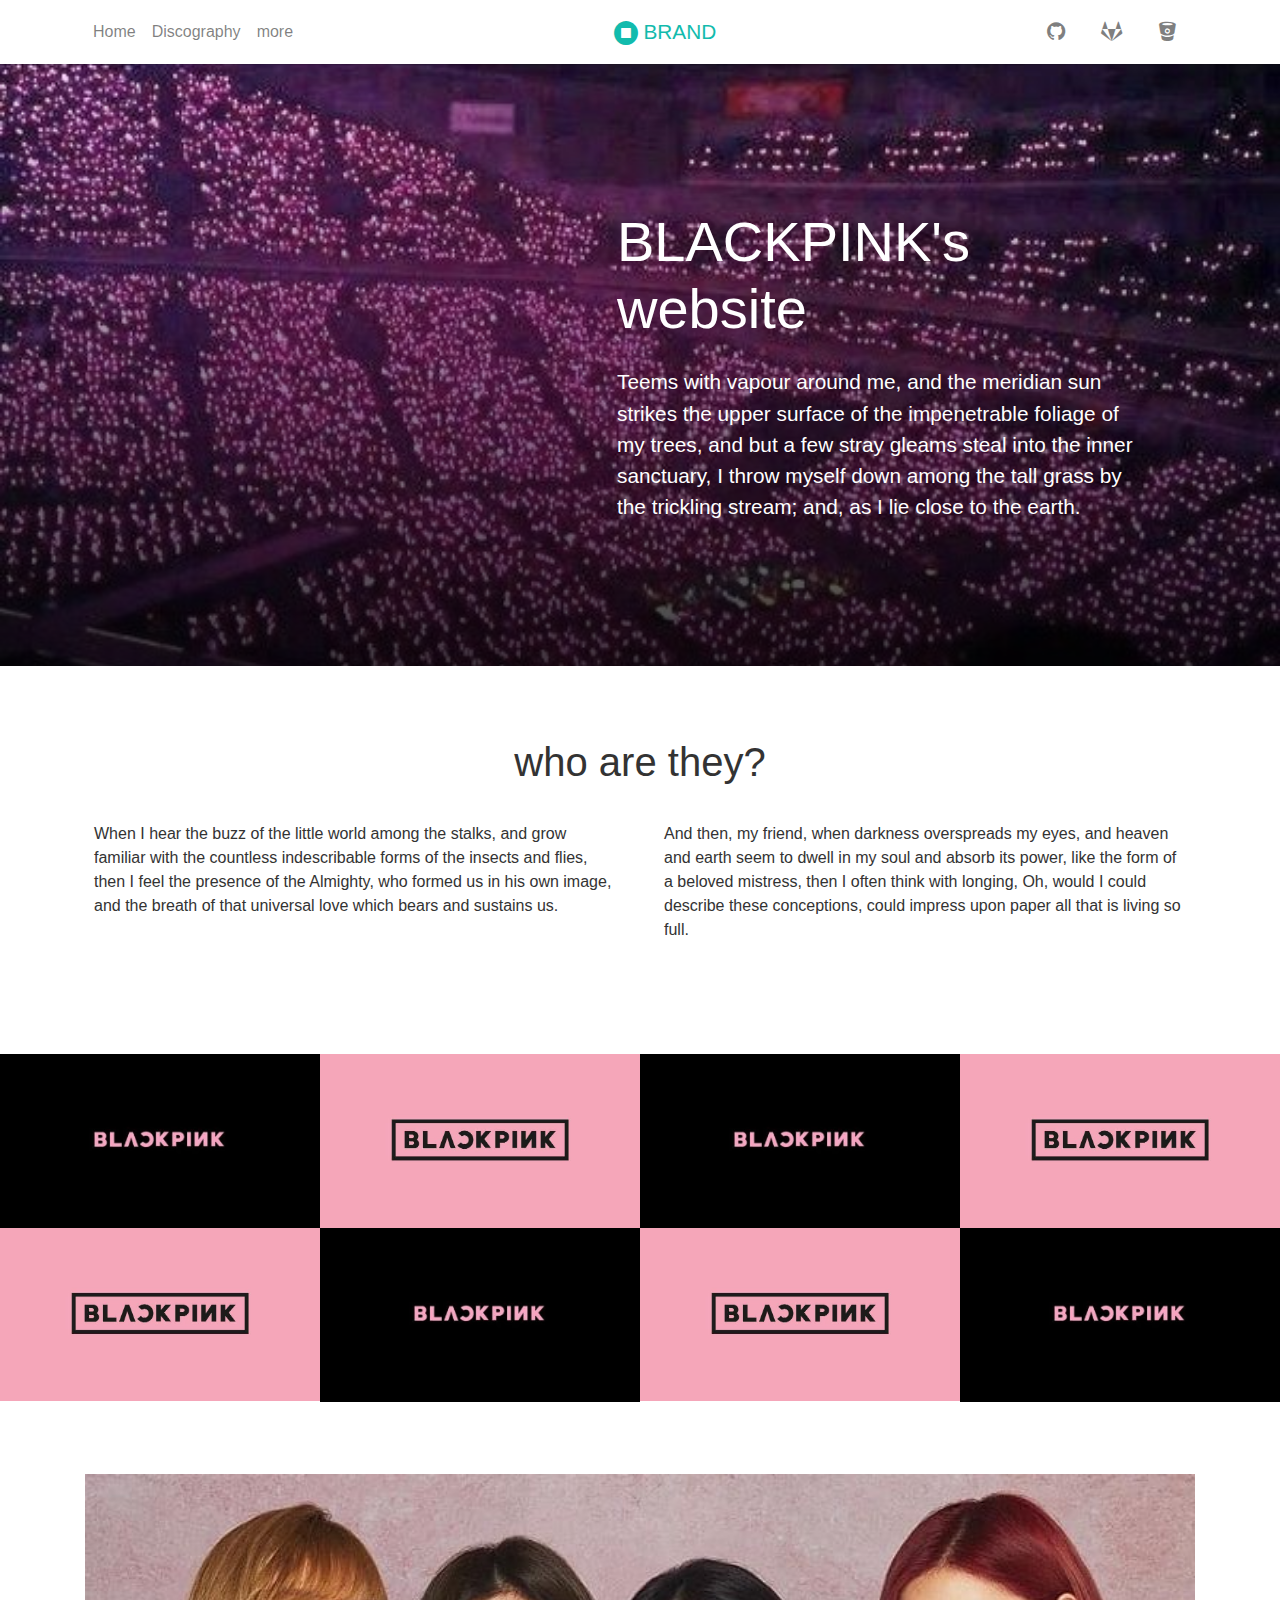
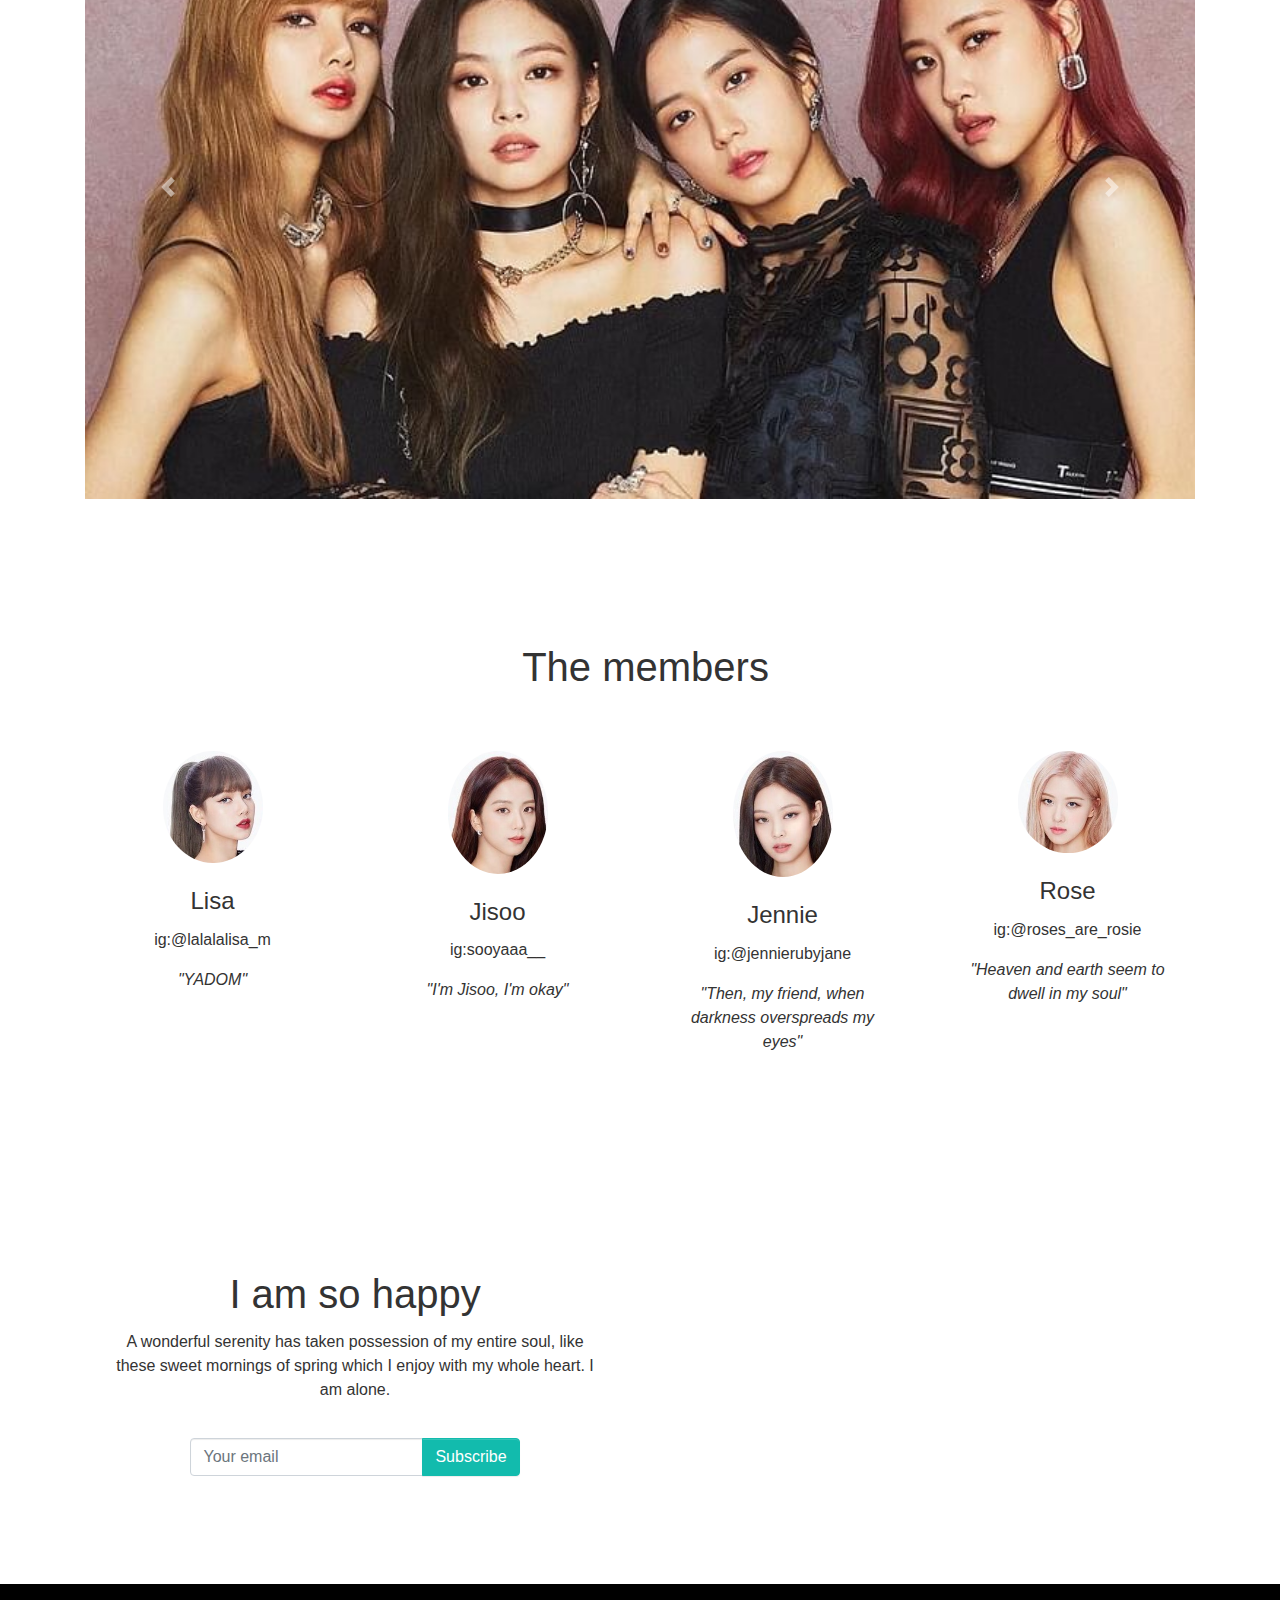
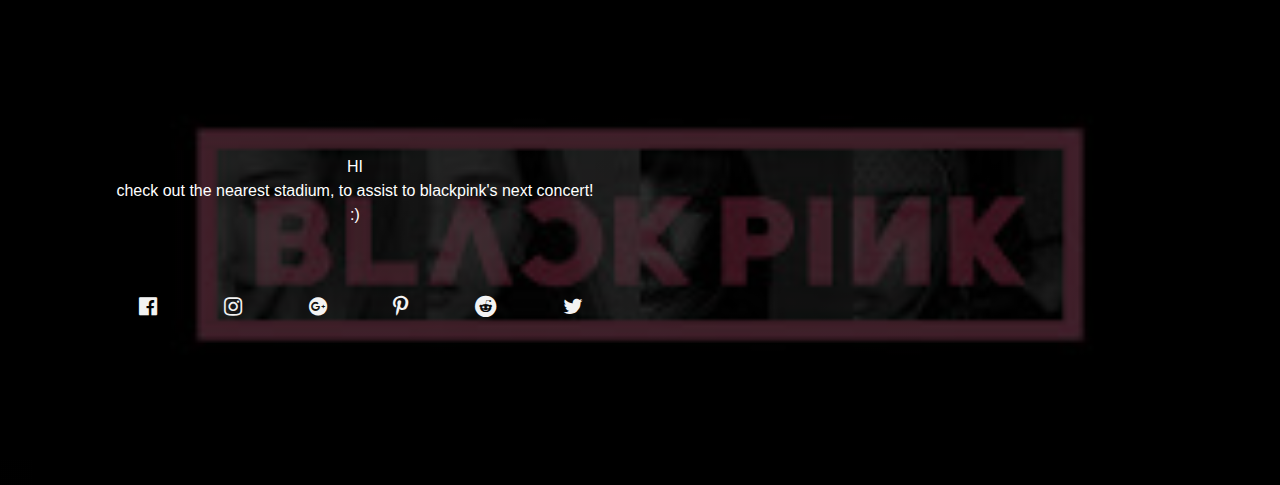
<file: index.html>
<!DOCTYPE html>
<html>

<head>
    <meta charset="utf-8">
    <meta name="viewport" content="width=device-width, initial-scale=1">
    <link rel="stylesheet" href="https://cdnjs.cloudflare.com/ajax/libs/font-awesome/4.7.0/css/font-awesome.min.css"
          type="text/css">
    <link rel="stylesheet" href="css/theme.css" type="text/css">
    <link rel="stylesheet" href="css/style.css">
</head>

<body>
    <nav class="navbar navbar-expand-lg navbar-light">
        <div class="container"> <button class="navbar-toggler navbar-toggler-right border-0 p-0" type="button"
                    data-toggle="collapse" data-target="#navbar8">
                <p class="navbar-brand text-primary mb-0">
                    <i class="fa d-inline fa-lg fa-stop-circle"></i> BLACKPINK </p>
            </button>
            <div class="collapse navbar-collapse" id="navbar8">
                <ul class="navbar-nav mr-auto">
                    <li class="nav-item"> <a class="nav-link" href="#">Home</a> </li>
                    <li class="nav-item"> <a class="nav-link" href="#">Discography</a> </li>
                    <li class="nav-item"> <a class="nav-link" href="#">more</a> </li>
                </ul>
                <p class="text-primary d-none d-md-block lead mb-0"> <i class="fa d-inline fa-lg fa-stop-circle"></i>
                    <b> BRAND</b> </p>
                <ul class="navbar-nav ml-auto">
                    <li class="nav-item mx-1"> <a class="nav-link" href="#">
                            <i class="fa fa-github fa-fw fa-lg"></i>
                        </a> </li>
                    <li class="nav-item mx-1"> <a class="nav-link" href="#">
                            <i class="fa fa-gitlab fa-fw fa-lg"></i>
                        </a> </li>
                    <li class="nav-item mx-1"> <a class="nav-link" href="#">
                            <i class="fa fa-bitbucket fa-fw fa-lg"></i>
                        </a> </li>
                </ul>
            </div>
        </div>
    </nav>
    <div id="header-section" class="py-5 text-white">
        <div class="container">
            <div class="row">
                <div class="col-lg-5 p-0">
                    <div class="embed-responsive embed-responsive-4by3"> 
                        <iframe width="560" height="315" src="https://www.youtube.com/embed/ioNng23DkIM" title="YouTube video player" frameborder="0" allow="accelerometer; autoplay; clipboard-write; encrypted-media; gyroscope; picture-in-picture" allowfullscreen></iframe>
                    </div>
                </div>
                <div class="p-5 col-lg-7 d-flex flex-column justify-content-center">
                    <h3 class="display-4 mb-3">BLACKPINK's website</h3>
                    <p class="lead mb-0">Teems with vapour around me, and the meridian sun strikes the upper surface of
                        the impenetrable foliage of my trees, and but a few stray gleams steal into the inner sanctuary,
                        I throw myself down among the tall grass by the trickling stream; and, as I lie close to the
                        earth.</p>
                </div>
            </div>
        </div>
    </div>
    <div class="py-5">
        <div class="container">
            <div class="row">
                <div class="col-md-12 text-center">
                    <h1>who are they?</h1>
                </div>
            </div>
            <div class="row">
                <div class="col-md-6 p-3">
                    <p>When I hear the buzz of the little world among the stalks, and grow familiar with the countless
                        indescribable forms of the insects and flies, then I feel the presence of the Almighty, who
                        formed us in his own image, and the breath of that universal love which bears and sustains us.
                    </p>
                </div>
                <div class="col-md-6 p-3">
                    <p>And then, my friend, when darkness overspreads my eyes, and heaven and earth seem to dwell in my
                        soul and absorb its power, like the form of a beloved mistress, then I often think with longing,
                        Oh, would I could describe these conceptions, could impress upon paper all that is living so
                        full.</p>
                </div>
            </div>
        </div>
    </div>
    <div class="">
        <div class="container-fluid">
            <div class="row">
                <div class="col-6 col-md-3 p-0"> <img class="img-fluid d-block" src="images/black2.jpg"> </div>
                <div class="col-6 col-md-3 p-0"> <img class="img-fluid d-block" src="images/pink2.jpg">
                </div>
                <div class="col-6 col-md-3 p-0"> <img class="img-fluid d-block" src="images/black2.jpg"> </div>
                <div class="col-6 col-md-3 p-0"> <img class="img-fluid d-block" src="images/pink2.jpg">
                </div>
                <div class="col-6 col-md-3 p-0"> <img class="img-fluid d-block" src="images/pink2.jpg">
                </div>
                <div class="col-6 col-md-3 p-0"> <img class="img-fluid d-block" src="images/black2.jpg"> </div>
                <div class="col-6 col-md-3 p-0"> <img class="img-fluid d-block" src="images/pink2.jpg">
                </div>
                <div class="col-6 col-md-3 p-0"> <img class="img-fluid d-block" src="images/black2.jpg"> </div>
            </div>
        </div>
    </div>
    <div class="py-5">
        <div class="container">
            <div class="row">
                <div class="col-md-12">
                    <div class="carousel slide" data-ride="carousel" id="carousel">
                        <div class="carousel-inner">
                            <div class="carousel-item active"> <img class="d-block img-fluid w-100"
                                     src="images/4.jpg">
                                <div class="carousel-caption">
                                    <h5 class="m-0"></h5>
                                    <p></p>
                                </div>
                            </div>
                            <div class="carousel-item"> <img class="d-block img-fluid w-100"
                                     src="images/5.jpg">
                                <div class="carousel-caption">      
                                    <h5 class="m-0">Ice cream</h5>
                                    <p></p>
                                </div>
                            </div>
                            <div class="carousel-item"> <img class="d-block img-fluid w-100"
                                     src="images/9.jpg">
                                <div class="carousel-caption">
                                    <h5 class="m-0"></h5>
                                    <p></p>
                                </div>
                            </div>
                        </div> <a class="carousel-control-prev" href="#carousel" role="button" data-slide="prev"> <span
                                  class="carousel-control-prev-icon"></span> <span class="sr-only">Previous</span> </a>
                        <a class="carousel-control-next" href="#carousel" role="button" data-slide="next"> <span
                                  class="carousel-control-next-icon"></span> <span class="sr-only">Next</span> </a>
                    </div>
                </div>
            </div>
        </div>
    </div>
    <div class="py-5 text-center">
        <div class="container">
            <div class="row">
                <div class="mx-auto col-md-12">
                    <h1 class="mb-3">&nbsp;The members</h1>
                </div>
            </div>
            <div class="row">
                <div class="col-lg-3 col-6 p-4"> <img class="img-fluid d-block mb-3 mx-auto rounded-circle"
                         src="images/lisa.jpg" width="100" alt="Card image cap">
                    <h4> <b>Lisa</b> </h4>
                    <p>ig:@lalalalisa_m</p>
                    <p class="mb-0"> <i>"YADOM"</i> </p>
                </div>
                <div class="col-lg-3 col-6 p-4"> <img class="img-fluid d-block mb-3 mx-auto rounded-circle"
                         src="images/jisoo.jpg" width="100" alt="Card image cap">
                    <h4> <b>Jisoo</b> </h4>
                    <p>ig:sooyaaa__</p>
                    <p class="mb-0"> <i>"I'm Jisoo, I'm okay"</i> </p>
                </div>
                <div class="col-lg-3 col-6 p-4"> <img class="img-fluid d-block mb-3 mx-auto rounded-circle"
                         src="images/j.jpg" width="100">
                    <h4> <b>Jennie</b> </h4>
                    <p>ig:@jennierubyjane</p>
                    <p class="mb-0"> <i>"Then, my friend, when darkness overspreads my eyes"</i> </p>
                </div>
                <div class="col-lg-3 col-6 p-4"> <img class="img-fluid d-block mb-3 mx-auto rounded-circle"
                         src="images/R.jpg" width="100">
                    <h4> <b>Rose</b> </h4>
                    <p>ig:@roses_are_rosie</p>
                    <p class="mb-0"> <i>"Heaven and earth seem to dwell in my soul"</i> </p>
                </div>
            </div>
        </div>
    </div>
    <div class="py-5 text-center" id="parallax-section">
        <div class="container">
            <div class="row">
                <div class="bg-white p-4 col-10 mx-auto mx-md-0 col-lg-6">
                    <h1>I am so happy</h1>
                    <p class="mb-4">A wonderful serenity has taken possession of my entire soul, like these sweet
                        mornings of spring which I enjoy with my whole heart. I am alone.</p>
                    <form class="form-inline d-flex justify-content-center">
                        <div class="input-group"> <input type="email" class="form-control" placeholder="Your email"
                                   id="form6">
                            <div class="input-group-append"> <button class="btn btn-primary"
                                        type="button">Subscribe</button> </div>
                        </div>
                    </form>
                </div>
            </div>
        </div>
    </div>
    <div class="py-5 text-white" id="footer-section">
        <div class="container">
            <div class="row">
                <div class="col-md-6 text-center align-self-center p-4">
                    <p class="mb-5"> <strong>HI</strong> <br>check out the nearest stadium, to assist to blackpink's next concert!<br>:)<br> <abbr title="Phone"></abbr> </p>
                    <div class="row">
                        <div class="col-md-12 d-flex align-items-center justify-content-around"> <a href="#">
                                <i class="d-block fa fa-facebook-official text-light fa-lg mx-2"></i>
                            </a> <a href="#">
                                <i class="d-block fa fa-instagram text-light fa-lg mx-2"></i>
                            </a> <a href="#">
                                <i class="d-block fa fa-google-plus-official text-light fa-lg mx-2"></i>
                            </a> <a href="#">
                                <i class="d-block fa fa-pinterest-p text-light fa-lg mx-2"></i>
                            </a> <a href="#">
                                <i class="d-block fa fa-reddit text-light fa-lg mx-2"></i>
                            </a> <a href="#">
                                <i class="d-block fa fa-twitter text-light fa-lg ml-2"></i>
                            </a> </div>
                    </div>
                </div>
                <div class="col-md-6 p-0">
                    <iframe width="100%" height="350"
                            src="https://maps.google.com/maps?hl=en&amp;q=New%20York&amp;ie=UTF8&amp;t=&amp;z=14&amp;iwloc=B&amp;output=embed"
                            scrolling="no" frameborder="0"></iframe>
                </div>
            </div>
        </div>
    </div>
    <script src="js/jquery.min.js"></script>
    <script src="js/popper.min.js"></script>
    <script src="js/bootstrap.min.js"></script>
</body>

</html>
</file>
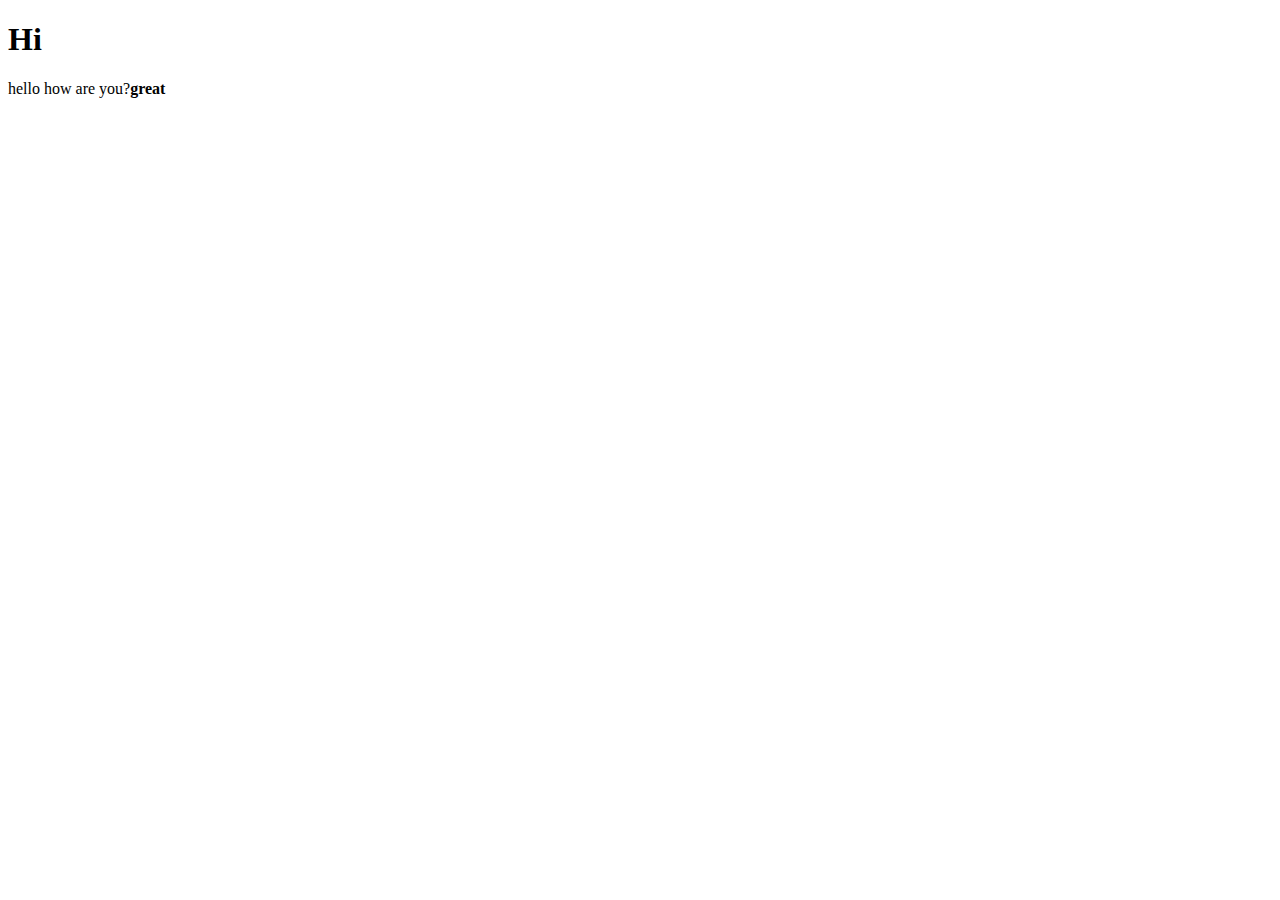
<file: test.html>
<!DOCTYPE html>
<html lang="en">
<head>
    <meta charset="UTF-8">
    <meta http-equiv="X-UA-Compatible" content="IE=edge">
    <meta name="viewport" content="width=device-width, initial-scale=1.0">
    <title>Document</title>
</head>
<body>
    <h1>Hi</h1>
    <p>hello how are you?<strong>great</strong></p>

</body>
</html>
</file>
<file: css/style.css>
html {
    scroll-behavior: smooth;
}

#header-section {
    background-image: linear-gradient(to bottom, rgba(255, 255, 255, 0), rgba(0, 0, 0, .75)), url(../images/10.jpg);
    background-position: center center, center center;
    background-size: cover, cover;
    background-repeat: repeat, repeat;
}

#parallax-section {
    background-image: url(../images/8.jpg);
    background-position: right bottom;
    background-size: cover;
    background-repeat: repeat;
    background-attachment: fixed;
}

#footer-section {
    background-image: linear-gradient(to bottom, rgba(0, 0, 0, .75), rgba(0, 0, 0, .75)), url(../images/image1.jfif);
    background-position: center center, center center;
    background-size: cover, cover;
    background-repeat: repeat, repeat;
}
</file>
